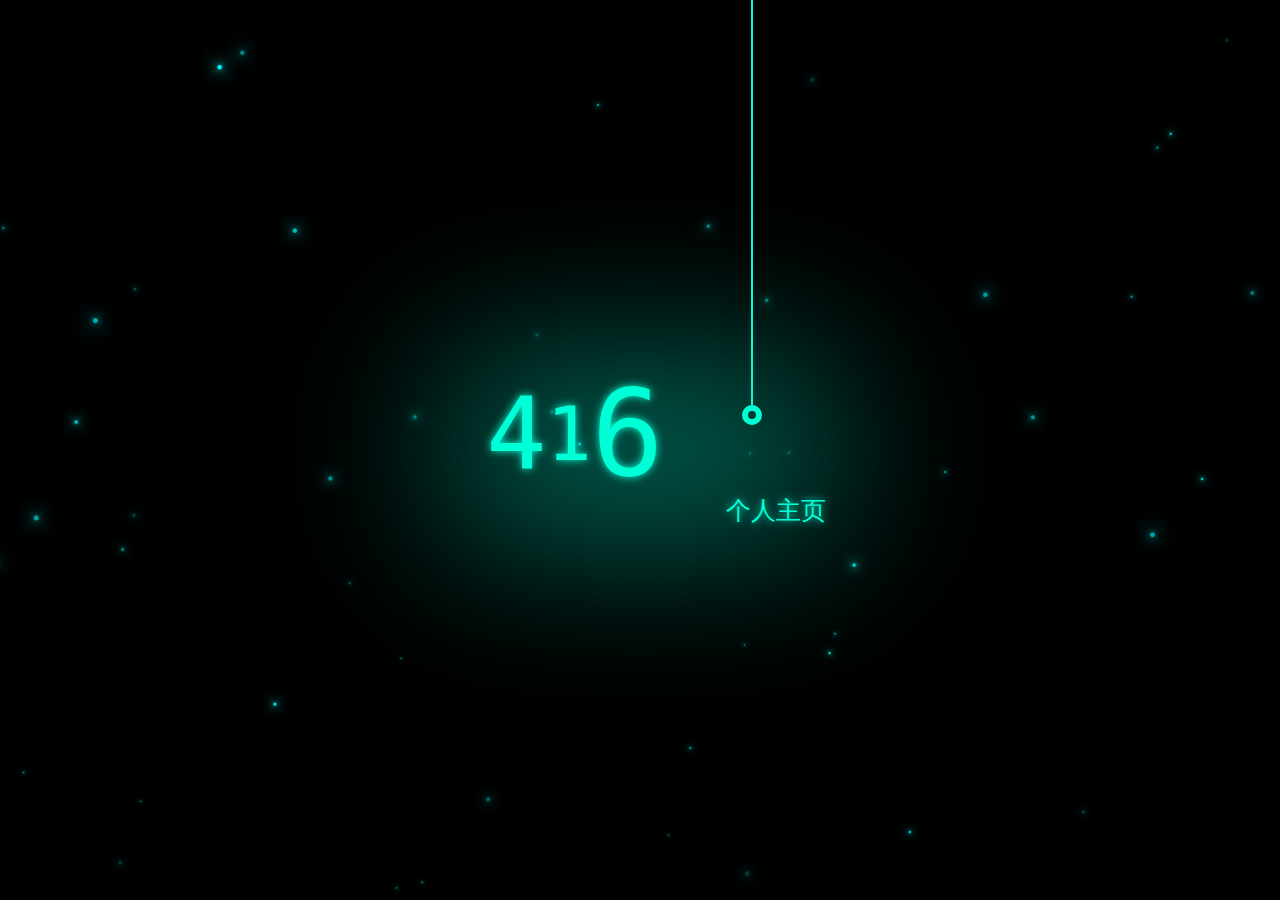
<file: 416_home/index.html>
<!DOCTYPE html>
<html lang="en">
<head>
	<meta charset="UTF-8">
	<meta name="viewport" content="width=device-width,initial-scale=1.0,minimum-scale=1.0,maximum-scale=1.0,user-scalable=no"/>
	<title>4-1-6</title>
	<script type="text/javascript" src="easeljs-0.8.2.min.js"></script>
</head>
<body>
	<div class="welcome">
		<div class="logo_416_container">
			<div class="logo_416">
				<div class="wrapper_416">
					<span>4</span><span>1</span><span>6</span>
				</div>
				<div class="words">个人主页</div>
			</div>
		</div>
		<div class="light_container">
			<div class="light"></div>
		</div>
		<div class="string">
			<div class="line"></div>
			<div class="spot">
				<div class="spot_inside"></div>
				<div class="ring_inside"></div>
			</div>
		</div>
		<div class="canvas">
			<canvas    id="canvas"></canvas>
		</div>
	</div>
	<div class="side">
		<div class="discuss    linkable_tag"    href="/discuss/"></div>
		<div class="another    linkable_tag"></div>
	</div>
	<div class="toggle"    style="display: none">
		<div class="header"></div>
		<div class="main_wrapper">
			<div class="main">
				<div class="persons_wrapper">
					<div class="person_item  linkable_tag"    href="/wsq/">吴思奇</div>
					<div class="person_item  linkable_tag"    href="/szh/">石钊衡</div>
					<div class="person_item  linkable_tag"    href="/lfj/">练方杰</div>
					<div class="person_item  linkable_tag"    href="/wrg/">王睿刚</div>
				</div>
			</div>
		</div>
		<div class="footer">
			<div class="ball_nav_wrapper">
				<div class="ball center"></div>
				<div class="ball around ball1"></div>
				<div class="ball around ball2"></div>
				<div class="ball around ball3"></div>
				<div class="ball around ball4"></div>
				<div class="ball around ball5"></div>
				<div class="ball around ball6"></div>
			</div>
		</div>
		<div id="root"></div>
	</div>
	<script type="text/javascript" >
		var welcome_ = document.getElementsByClassName('welcome');
		var canvas = document.getElementById('canvas');
		var stage = new createjs.Stage('canvas');
		canvas.width = window.screen.availWidth;
		canvas.height = window.screen.availHeight;

		window.onload = function () {
			var data = {
				images:["star.png"],
				frames:{width:238,height:238,regX:119,regY:119}
			}
			star = 
			spritesheet = new createjs.SpriteSheet(data);
			sprite = new createjs.Sprite(spritesheet);
			add_stars();
			createjs.Ticker.setFPS(25);
			createjs.Ticker.addEventListener("tick",tick);
		}

		function tick(e) {
			var num = stage.getNumChildren();
			for (var i = 0; i < num; i++) {
				var s = stage.getChildAt(i);
				s.x += s.v_lr;
				s.a_lr = s.x<s.x0?s.a0_lr:-s.a0_lr;
				s.v_lr += s.a_lr;
				s.y -=s.y>0?s.v_up:-canvas.height;
				s.scaleX = s.scaleY = s.size/2;

			} 
			stage.update(e);
		}

		function add_stars(e) {
			for (var i = 50; i >= 0; i--) {
				var s = sprite.clone();
				s.x = s.x0 = Math.floor(Math.random()*canvas.width);
				s.y = s.y0 = Math.floor(Math.random()*canvas.height);
				s.v_lr = (Math.random()-0.5)*4;
				s.a_lr = s.a0_lr = Math.random()*0.1;
				s.size = Math.random()+0.2;
				s.v_up = Math.random()*0.7+0.5;
				s.alpha = Math.random()*0.8+0.2;
				stage.addChild(s);
			}
		}
	</script>
	<script type="text/javascript" src="index.js"></script>
	
</body>
</html>
</file>
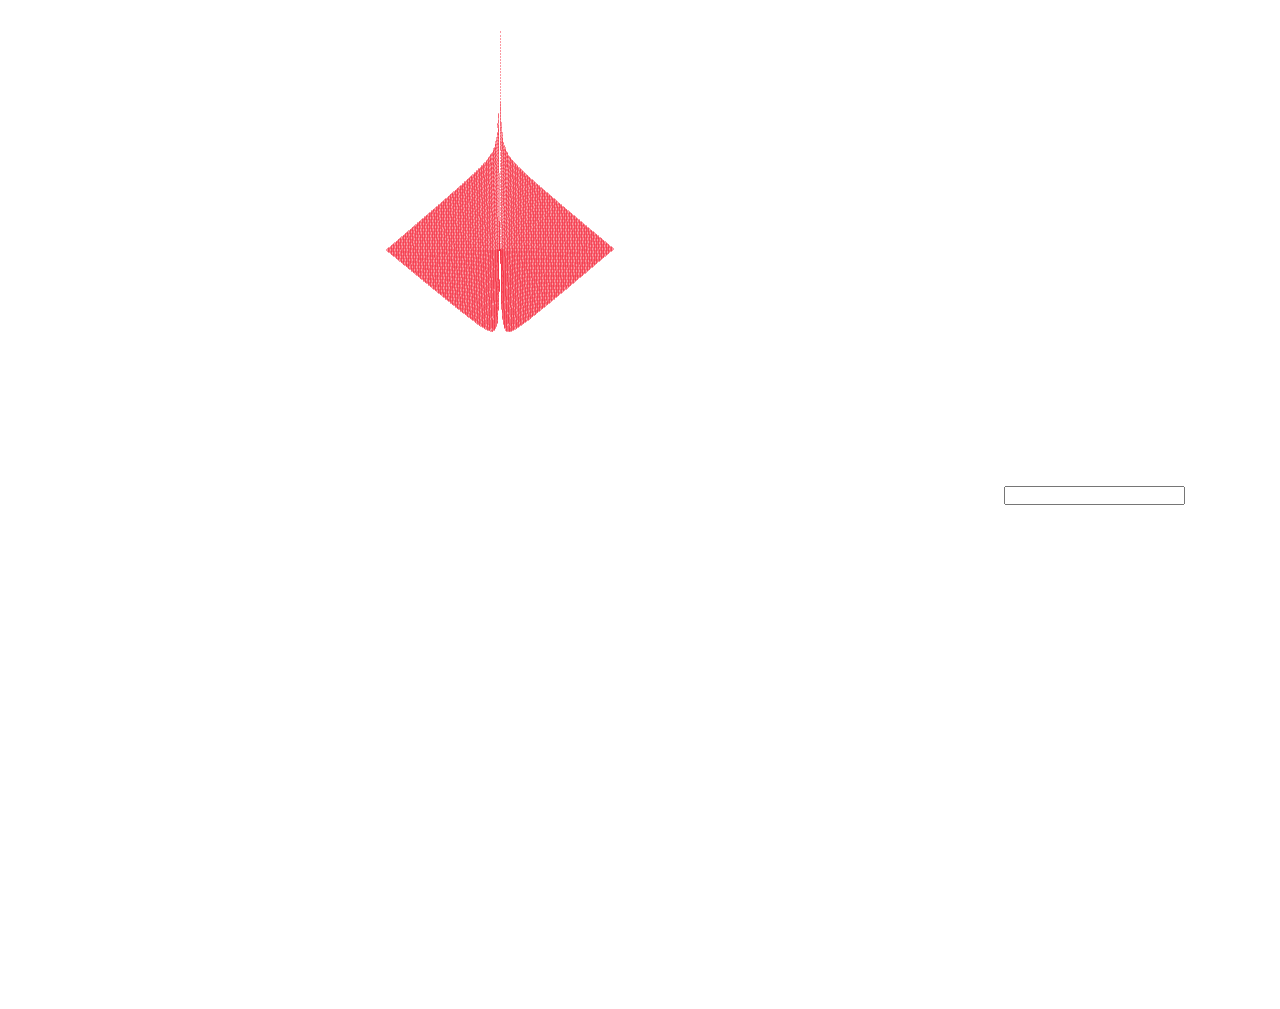
<file: Other_web/odds_and_ends/3D_js/test.html>
<!DOCTYPE html>
<html>
<head lang="en">
  <meta charset="utf-8" />
  <link rel="stylesheet" type="text/css" href="test.css">
  <script type="text/javascript" src="jquery-2.2.1.min.js"></script>
  <script type="text/javascript" src="test.js"></script> 
  <title>2233</title>
</head>
<body>
  <canvas id="canvas" onmousemove="show(event)" width="1000px" height="500px"></canvas>
  <input type="label" class="label"></input>
</body>

</html>
<canvas class="canvas" width="500" height="500"></canvas>
</file>
<file: Other_web/odds_and_ends/3D_js/test.css>
*{
	margin: 0;
	padding: 0;
}
#header{
	width: 100%;
	height: 150px;
	background-color: #999;
}
#nav_wraper{
	width: 100%;
	height: 45px;
}
.nav{
	width: 70%;
	height: auto;
	margin: 0 auto;
	background-color: #666;
}
.nav_ul{
	margin: 0 auto;
}
.nav_ul li{
	padding: 10px;
	list-style: none;
	float: left;
}
#content_top_wraper{
	width: 100%;
	height: 220px;

}
.content_top{
	width: 1160px;
	height: 100%;
	margin: 0 auto;
	background-color: #444;
}
.content_top_left_wraper{
	width: 440px;
	height: 100%;
	float: left;
	overflow: hidden;
	background-color: #111;
}
.content_top_left{
	
	background-color:red;
}
.content_top_left_content{
	height: 220px;
	width: 700%;
	list-style: none;
	transition: 1s;
	/*margin-left: -500%;*/
}
.content_top_left_content li{
	width: 440px;
	height: 220px;
	float: left;
	background-color:red;
}
.content_top_left_content li img{
	width: 440px;
	height: 220px;
	float: left;
}
.content_top_right{
	width: 720px;
	float: left;
}
.content_top_right ul{
	list-style: none;
}
</file>
